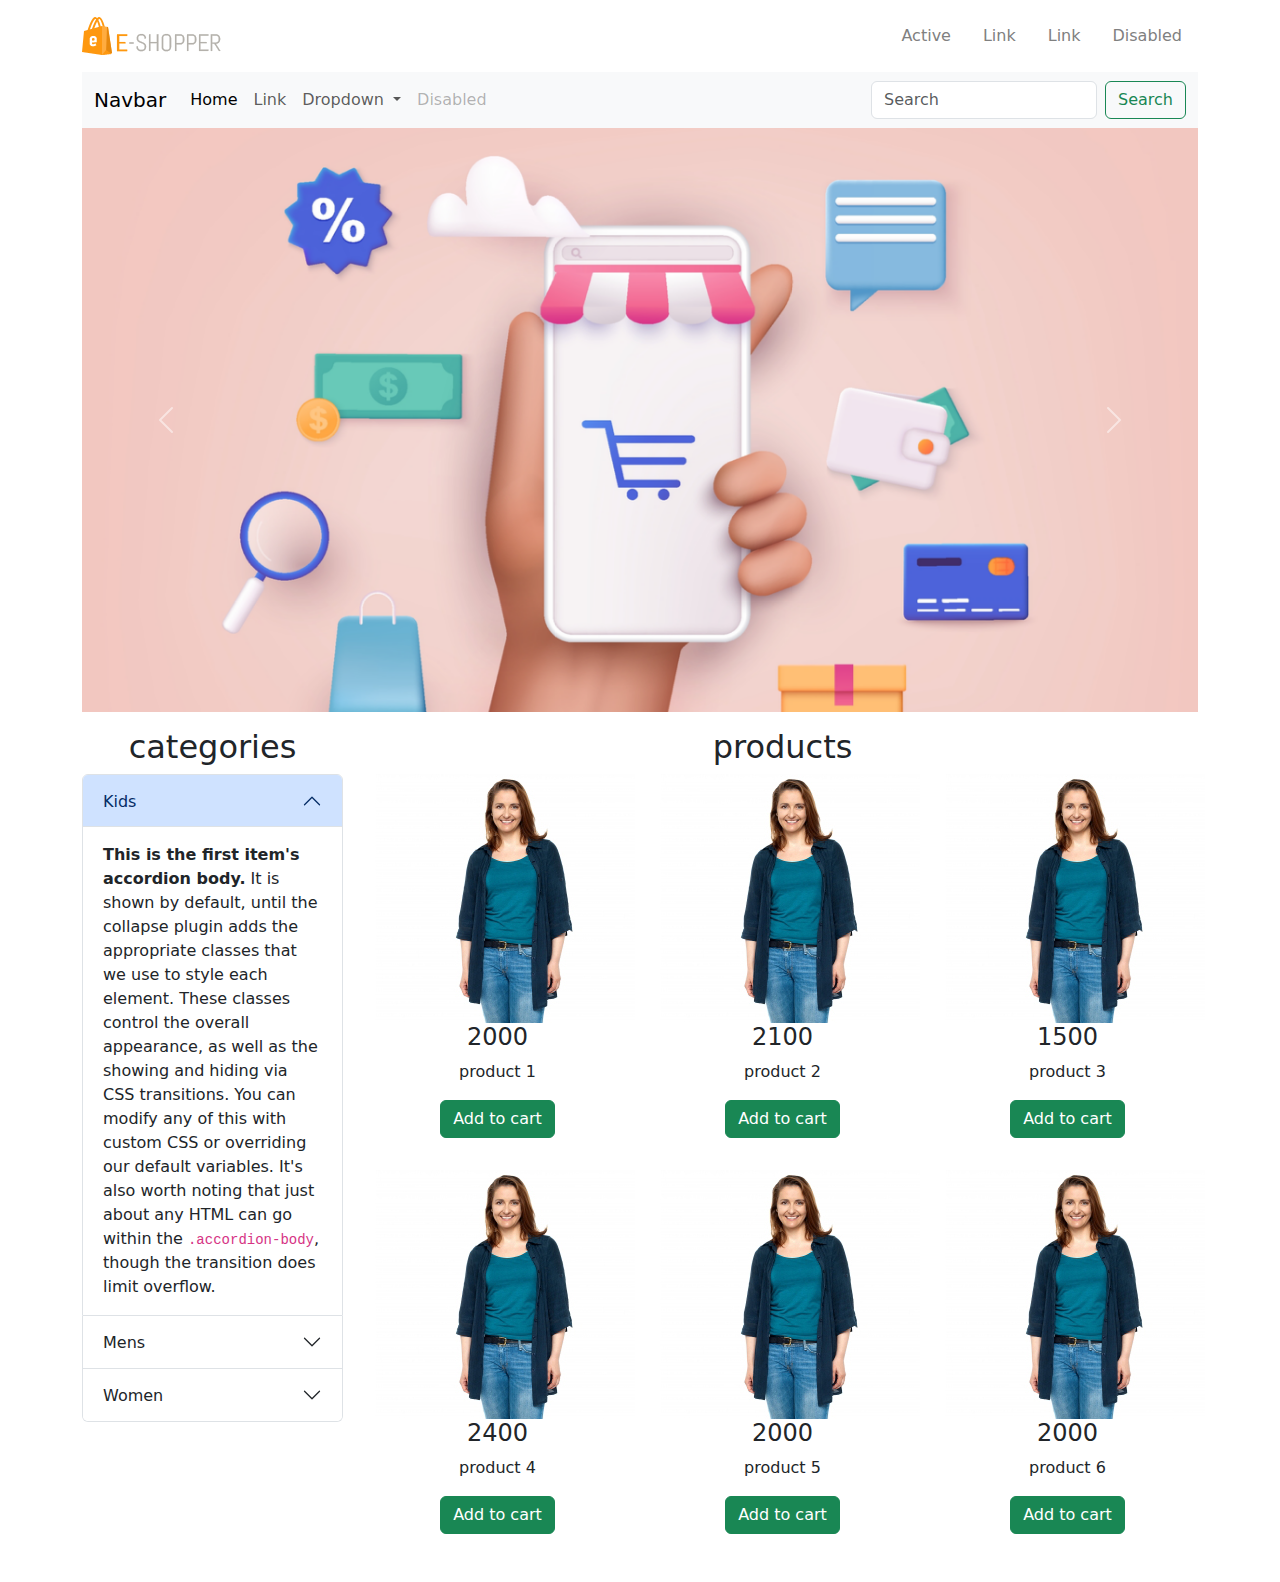
<file: layout/index.html>
<!doctype html>
<html lang="en">
  <head>
    <meta charset="utf-8">
    <meta name="viewport" content="width=device-width, initial-scale=1">
    <title>Bootstrap demo</title>
    <link href="https://cdn.jsdelivr.net/npm/bootstrap@5.3.3/dist/css/bootstrap.min.css" rel="stylesheet" integrity="sha384-QWTKZyjpPEjISv5WaRU9OFeRpok6YctnYmDr5pNlyT2bRjXh0JMhjY6hW+ALEwIH" crossorigin="anonymous">
    <link rel="stylesheet" href="style.css">
  </head>
  <body>
    <header class="container pt-3 pb-3">
        <div class="row">
            <div class="col-xl-3 logo-section">
                <img src="./images/logo.png" alt="Logo">
            </div>
            <div class="col-xl-9 ">
                <ul class="nav justify-content-end top-menu">
                    <li class="nav-item">
                      <a class="nav-link active" aria-current="page" href="#">Active</a>
                    </li>
                    <li class="nav-item">
                      <a class="nav-link" href="#">Link</a>
                    </li>
                    <li class="nav-item">
                      <a class="nav-link" href="#">Link</a>
                    </li>
                    <li class="nav-item">
                      <a class="nav-link disabled" aria-disabled="true">Disabled</a>
                    </li>
                  </ul>
            </div>
        </div>
    </header>
    <div class="container">
    <nav class="navbar navbar-expand-lg bg-body-tertiary">
        <div class="container-fluid">
          <a class="navbar-brand" href="#">Navbar</a>
          <button class="navbar-toggler" type="button" data-bs-toggle="collapse" data-bs-target="#navbarSupportedContent" aria-controls="navbarSupportedContent" aria-expanded="false" aria-label="Toggle navigation">
            <span class="navbar-toggler-icon"></span>
          </button>
          <div class="collapse navbar-collapse" id="navbarSupportedContent">
            <ul class="navbar-nav me-auto mb-2 mb-lg-0">
              <li class="nav-item">
                <a class="nav-link active" aria-current="page" href="#">Home</a>
              </li>
              <li class="nav-item">
                <a class="nav-link" href="#">Link</a>
              </li>
              <li class="nav-item dropdown">
                <a class="nav-link dropdown-toggle" href="#" role="button" data-bs-toggle="dropdown" aria-expanded="false">
                  Dropdown
                </a>
                <ul class="dropdown-menu">
                  <li><a class="dropdown-item" href="#">Action</a></li>
                  <li><a class="dropdown-item" href="#">Another action</a></li>
                  <li><hr class="dropdown-divider"></li>
                  <li><a class="dropdown-item" href="#">Something else here</a></li>
                </ul>
              </li>
              <li class="nav-item">
                <a class="nav-link disabled" aria-disabled="true">Disabled</a>
              </li>
            </ul>
            <form class="d-flex" role="search">
              <input class="form-control me-2" type="search" placeholder="Search" aria-label="Search">
              <button class="btn btn-outline-success" type="submit">Search</button>
            </form>
          </div>
        </div>
      </nav>

      <!-- carousel -->
      <div id="carouselExample" class="carousel slide">
        <div class="carousel-inner">
          <div class="carousel-item active">
            <img src="./Ecommerce-social.png" class="d-block w-100" alt="...">
          </div>
          <div class="carousel-item">
            <img src="./online-shopping-on-website-e-commerce-or-mobile-phone-applications-and-digital-marketing-hand-holding-smartphone-for-shopping-on-mobile-phone-flat-design-concept-vector.jpg" class="d-block w-100" alt="...">
          </div>
          <div class="carousel-item">
            <img src="./vector-shopping-online-banner.jpg" class="d-block w-100" alt="...">
          </div>
        </div>
        <button class="carousel-control-prev" type="button" data-bs-target="#carouselExample" data-bs-slide="prev">
          <span class="carousel-control-prev-icon" aria-hidden="true"></span>
          <span class="visually-hidden">Previous</span>
        </button>
        <button class="carousel-control-next" type="button" data-bs-target="#carouselExample" data-bs-slide="next">
          <span class="carousel-control-next-icon" aria-hidden="true"></span>
          <span class="visually-hidden">Next</span>
        </button>
      </div>
    </div>

    <div class="container pt-3 pb-3">
        <div class="row">
            <aside class="col-xl-3">
                <h2 class="text-center">categories</h2>
                <div class="accordion" id="accordionExample">
  <div class="accordion-item">
    <h2 class="accordion-header">
      <button class="accordion-button" type="button" data-bs-toggle="collapse" data-bs-target="#collapseOne" aria-expanded="true" aria-controls="collapseOne">
        Kids
      </button>
    </h2>
    <div id="collapseOne" class="accordion-collapse collapse show" data-bs-parent="#accordionExample">
      <div class="accordion-body">
        <strong>This is the first item's accordion body.</strong> It is shown by default, until the collapse plugin adds the appropriate classes that we use to style each element. These classes control the overall appearance, as well as the showing and hiding via CSS transitions. You can modify any of this with custom CSS or overriding our default variables. It's also worth noting that just about any HTML can go within the <code>.accordion-body</code>, though the transition does limit overflow.
      </div>
    </div>
  </div>
  <div class="accordion-item">
    <h2 class="accordion-header">
      <button class="accordion-button collapsed" type="button" data-bs-toggle="collapse" data-bs-target="#collapseTwo" aria-expanded="false" aria-controls="collapseTwo">
        Mens
      </button>
    </h2>
    <div id="collapseTwo" class="accordion-collapse collapse" data-bs-parent="#accordionExample">
      <div class="accordion-body">
        <strong>This is the second item's accordion body.</strong> It is hidden by default, until the collapse plugin adds the appropriate classes that we use to style each element. These classes control the overall appearance, as well as the showing and hiding via CSS transitions. You can modify any of this with custom CSS or overriding our default variables. It's also worth noting that just about any HTML can go within the <code>.accordion-body</code>, though the transition does limit overflow.
      </div>
    </div>
  </div>
  <div class="accordion-item">
    <h2 class="accordion-header">
      <button class="accordion-button collapsed" type="button" data-bs-toggle="collapse" data-bs-target="#collapseThree" aria-expanded="false" aria-controls="collapseThree">
        Women
      </button>
    </h2>
    <div id="collapseThree" class="accordion-collapse collapse" data-bs-parent="#accordionExample">
      <div class="accordion-body">
        <strong>This is the third item's accordion body.</strong> It is hidden by default, until the collapse plugin adds the appropriate classes that we use to style each element. These classes control the overall appearance, as well as the showing and hiding via CSS transitions. You can modify any of this with custom CSS or overriding our default variables. It's also worth noting that just about any HTML can go within the <code>.accordion-body</code>, though the transition does limit overflow.
      </div>
    </div>
  </div>
</div>
            </aside> 
            <div class="col-xl-9">
                <h2 class="text-center"> products</h2>
                <div class="row">
                    <figure class="col-xl-4 col-6 text-center"> 
                        <img src="./images/product1.jpg " src="" alt="">
                        <h4>2000</h4>
                        <p>product 1</p>
                        <p> <button type="button" class="btn btn-success">Add to cart</button></p>
                    </figure>
                    <figure class="col-xl-4 col-6 text-center"> 
                        <img src="./images/product1.jpg " src="" alt="">
                        <h4>2100</h4>
                        <p>product 2</p>
                        <p> <button type="button" class="btn btn-success">Add to cart</button></p>
                    </figure>
                    <figure class="col-xl-4 col-6 text-center"> 
                        <img src="./images/product1.jpg " src="" alt="">
                        <h4>1500</h4>
                        <p>product 3</p>
                        <p> <button type="button" class="btn btn-success">Add to cart</button></p>
                    </figure>
                    <figure class="col-xl-4 col-6 text-center"> 
                        <img src="./images/product1.jpg " src="" alt="">
                        <h4>2400</h4>
                        <p>product 4</p>
                        <p> <button type="button" class="btn btn-success">Add to cart</button></p>
                    </figure>
                    <figure class="col-xl-4 col-6 text-center"> 
                        <img src="./images/product1.jpg " src="" alt="">
                        <h4>2000</h4>
                        <p>product 5</p>
                        <p> <button type="button" class="btn btn-success">Add to cart</button></p>
                    </figure>
                    <figure class="col-xl-4 col-6 text-center"> 
                        <img src="./images/product1.jpg " src="" alt="">
                        <h4>2000</h4>
                        <p>product 6</p>
                        <p> <button type="button" class="btn btn-success">Add to cart</button></p>
                    </figure>
                </div>

            </div>

        </div>
    </div>

    <script src="https://cdn.jsdelivr.net/npm/bootstrap@5.3.3/dist/js/bootstrap.bundle.min.js" integrity="sha384-YvpcrYf0tY3lHB60NNkmXc5s9fDVZLESaAA55NDzOxhy9GkcIdslK1eN7N6jIeHz" crossorigin="anonymous"></script>
  </body>
</html>
</file>
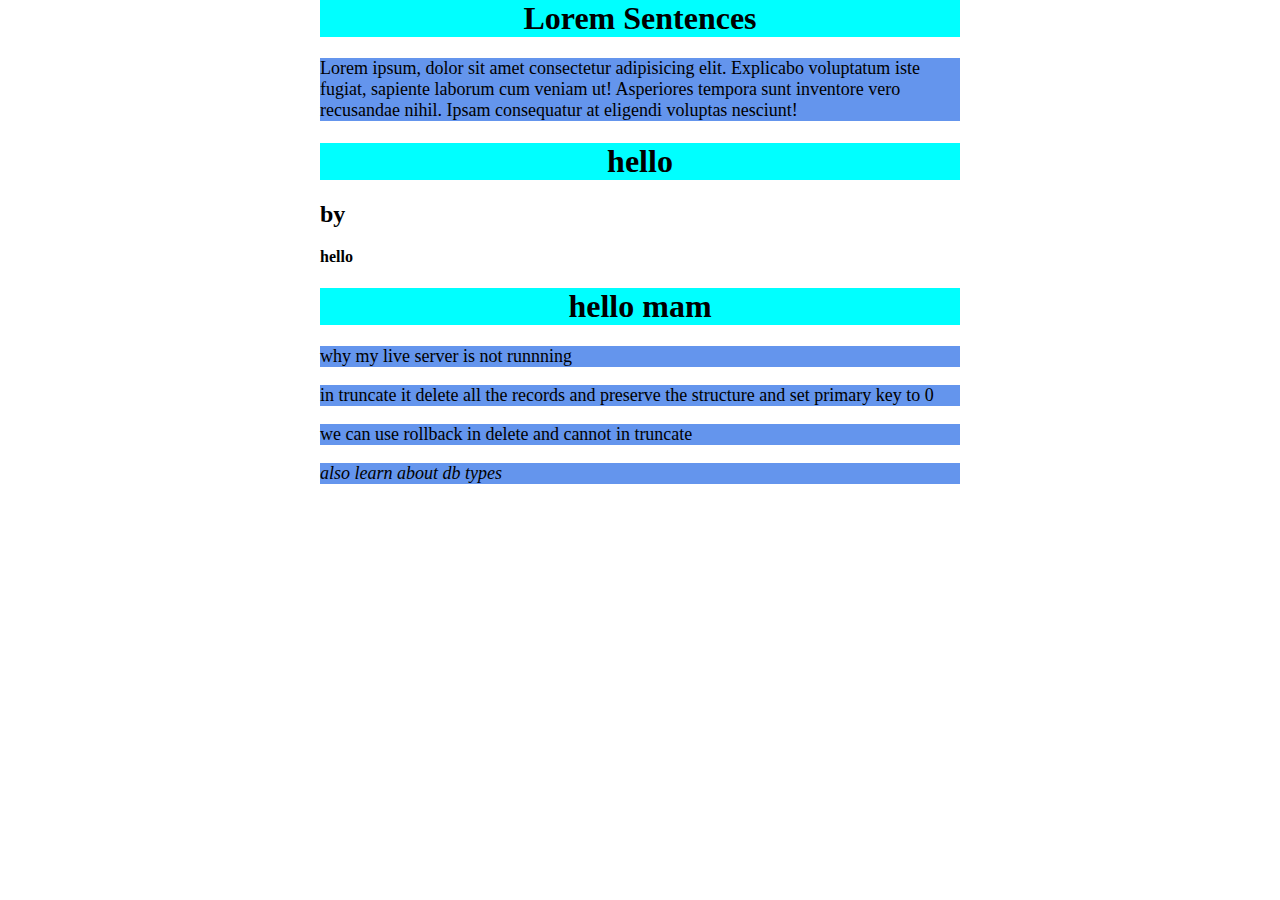
<file: 1.html>
<body >
    

    <h1>Lorem Sentences</h1>
    
    <p>Lorem ipsum, dolor sit amet consectetur adipisicing elit. Explicabo voluptatum iste fugiat, sapiente laborum cum veniam ut! Asperiores tempora sunt inventore vero recusandae nihil. Ipsam consequatur at eligendi voluptas nesciunt!</p>
    
    <style>
        body{
            width: 50%;
            margin: auto;
        }
        h1{
        background-color: cyan;
        text-align: center;
    }
    
    p{
        font-size: large; 
        background-color: cornflowerblue;
    }
</style>

<h1>hello</h1>

<h2>by</h2>

<b>hello</b>

<h1>hello mam</h1>

<p>why my live server is not runnning </p>
<p>in truncate it delete all the records and preserve the structure and set primary key to 0</p>
<p>we can use rollback in delete and cannot in truncate</p>
<p><em>also learn about db types</em> </p>
</body>
</file>
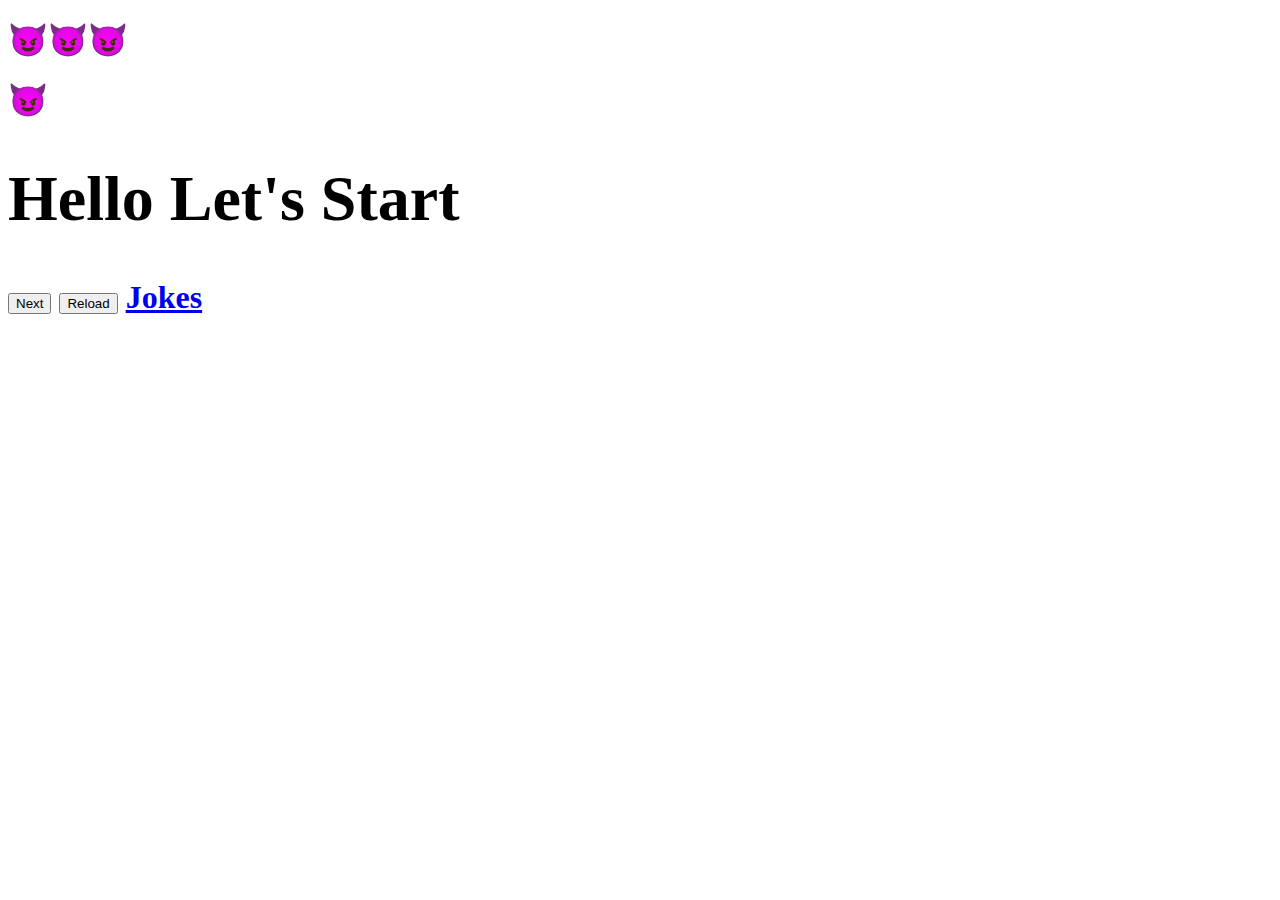
<file: adultjokes.html>
<!doctype html>
<html lang="en">
    <head>
        <meta charset="utf-8">
        <meta name="viewport" content="width=device-width, initial-scale=1">
        <link href="https://cdn.jsdelivr.net/npm/bootstrap@5.0.0-beta2/dist/css/bootstrap.min.css" rel="stylesheet" integrity="sha384-BmbxuPwQa2lc/FVzBcNJ7UAyJxM6wuqIj61tLrc4wSX0szH/Ev+nYRRuWlolflfl" crossorigin="anonymous">
        <title>Bootstrap 5!</title>
    </head>
    <body>
        <h1 class="text-center my-5 text-danger">😈😈😈<h1>
        <div class="container my-5 text-center bg-dark ">
            <div class="text-warning p-5">
                😈<h1 class="my-3" id="jokes">Hello Let's Start</h1>
            </div>
            <button onclick="nextjoke()" class="btn btn-warning" >Next</button>
            <button onclick="reload()" class="btn btn-primary" >Reload</button>
            <a href="jokes.html" class="btn btn-primary text-decoration-none float-end text-light">Jokes</a>
            <br><br>
        </div>
        <script src="adultjokes.js"></script>
    </body>
</html>
</file>
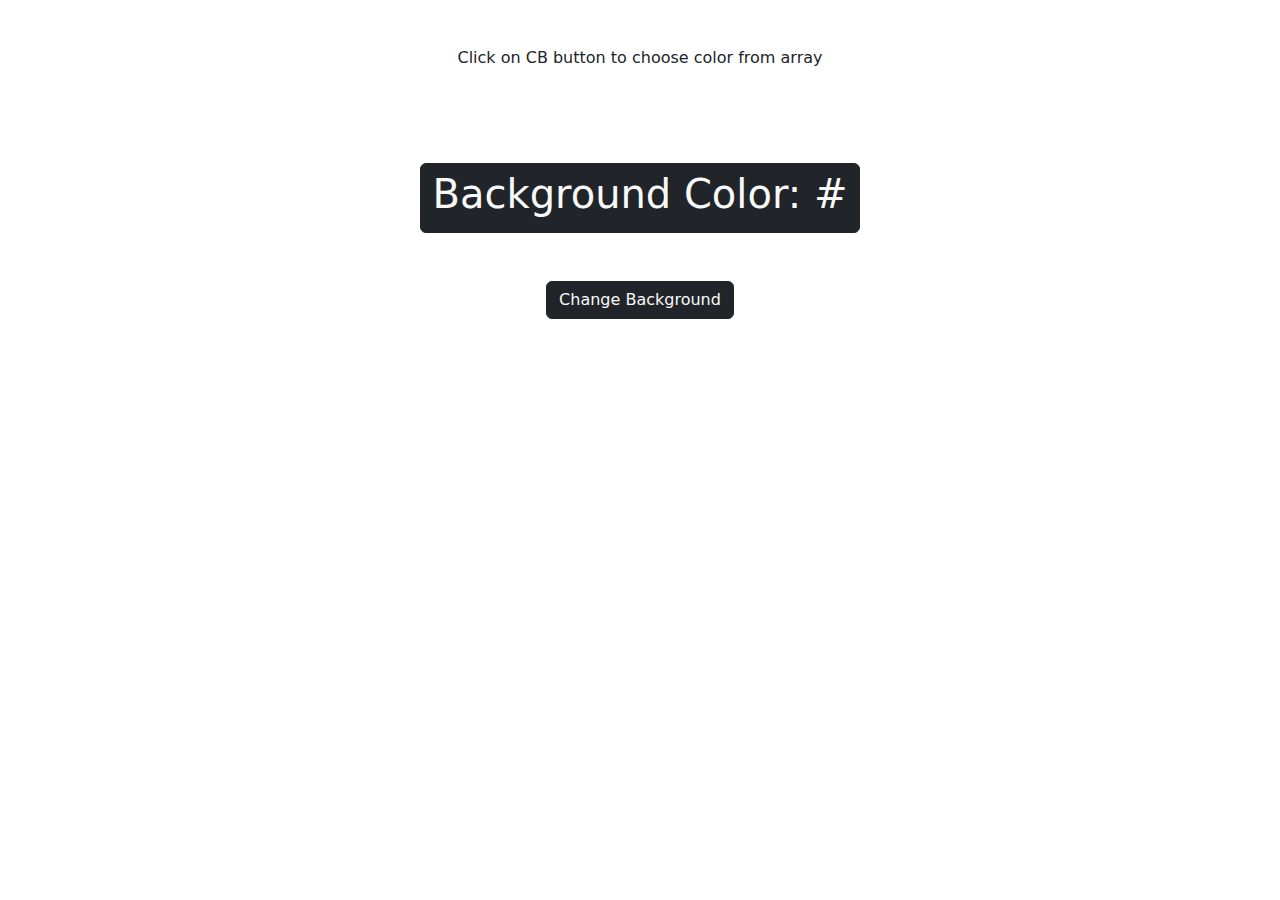
<file: Colorflipper.html>
<!doctype html>
<html lang="en">
    <head>
        <meta charset="utf-8">
        <meta name="viewport" content="width=device-width, initial-scale=1">
        <title>Color Flipper</title>
        <link rel="stylesheet" href="./bootstrap.css">
    </head>
   
    <body>
        <div class="container mt-5 text-center">
            <h6>Click on CB button to choose color from array</h6>
            <div class="container mt-5">
                <div class="text-center mt-5 text-light btn btn-dark">
                    <h1>Background Color: <span id="colorname">#</span></h1>
                </div>                
            </div>
            <div class="container mt-5">
                <button class="btn btn-dark text-light" id="button" onclick="button()">Change Background</button>
            </div>
        </div>
        <!-- <script src="https://cdn.jsdelivr.net/npm/bootstrap@5.0.0-beta2/dist/js/bootstrap.bundle.min.js" integrity="sha384-b5kHyXgcpbZJO/tY9Ul7kGkf1S0CWuKcCD38l8YkeH8z8QjE0GmW1gYU5S9FOnJ0" crossorigin="anonymous"></script> -->
        <script src="Colorflipper.js"></script>
    </body>
</html>
</file>
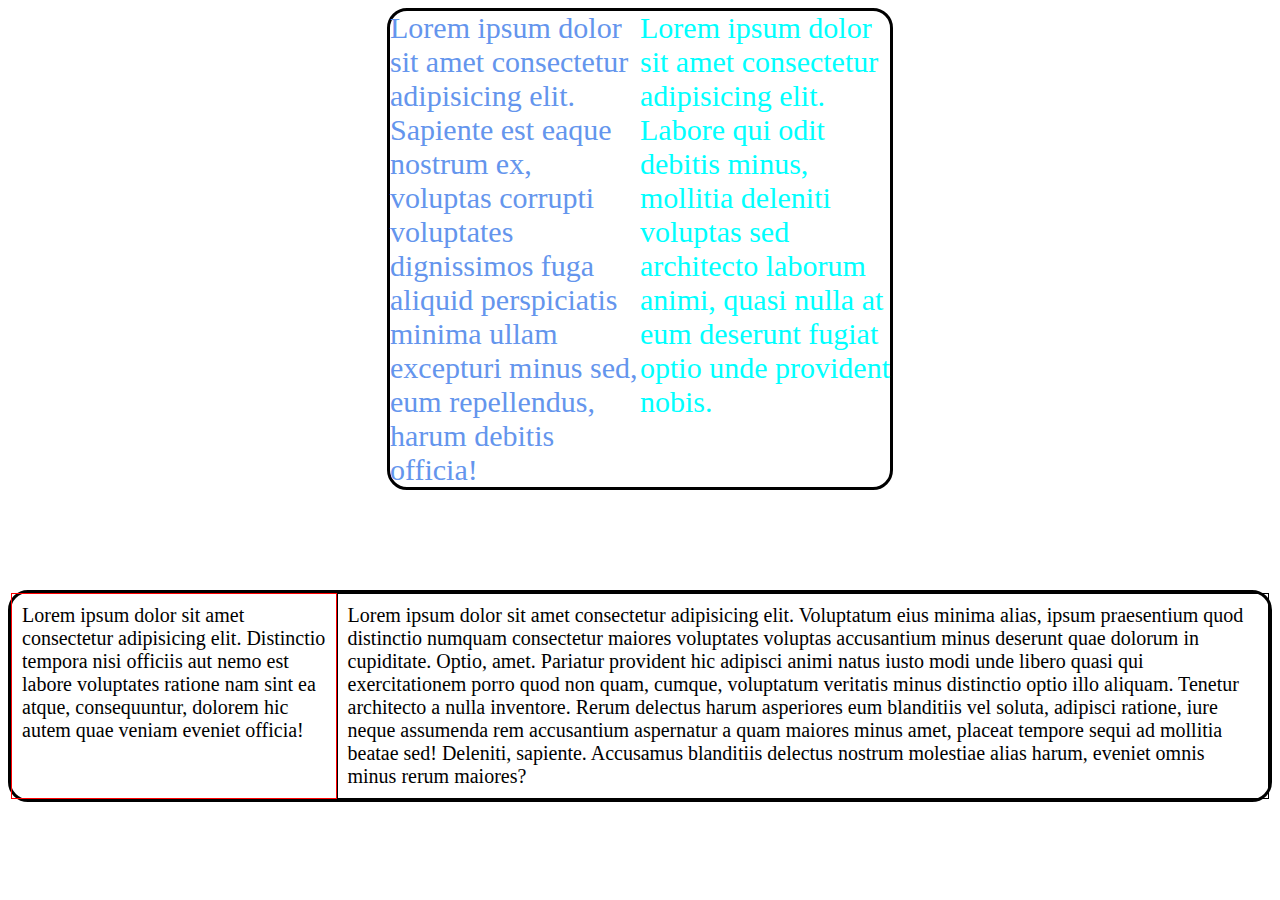
<file: grid.html>
<!DOCTYPE html>
<html lang="en">
<head>
    <meta charset="UTF-8">
    <meta name="viewport" content="width=device-width, initial-scale=1.0">
    <title>Document</title>
</head>
<style>
    .container{
        border: solid;
        width: 500px;
        margin: auto;
        display: flex;
        border-radius: 20px;
        }
    .col-6{
        width: 50%;
        font-size: 30px;
    }

    .container2{
        
        border: solid;
        margin-top: 100px;
        display: flex;
        border-radius: 20px;
    }
    .col-4{
        border: 1px solid red;
        width: 25%;
        font-size: 20px;
        padding: 10px;
    }
    .col-8{
        border: 1px solid #000;
        width: 75%;
        font-size: 20px;;
        padding: 10px;
    }
    
</style>
<body>
    <!-- how to create grid in css -->
     <div class="container" style="border-color: ;">
        <div class="col-6" style="color: cornflowerblue;">
            Lorem ipsum dolor sit amet consectetur adipisicing elit. Sapiente est eaque nostrum ex, voluptas corrupti voluptates dignissimos fuga aliquid perspiciatis minima ullam excepturi minus sed, eum repellendus, harum debitis officia!
        </div>
        <div class="col-6" style="color: cyan;">
            Lorem ipsum dolor sit amet consectetur adipisicing elit. Labore qui odit debitis minus, mollitia deleniti voluptas sed architecto laborum animi, quasi nulla at eum deserunt fugiat optio unde provident nobis.
        </div>
     </div>


     <div class="container2">
        <div class="col-4">
            Lorem ipsum dolor sit amet consectetur adipisicing elit. Distinctio tempora nisi officiis aut nemo est labore voluptates ratione nam sint ea atque, consequuntur, dolorem hic autem quae veniam eveniet officia!
        </div>
        <div class="col-8">
            Lorem ipsum dolor sit amet consectetur adipisicing elit. Voluptatum eius minima alias, ipsum praesentium quod distinctio numquam consectetur maiores voluptates voluptas accusantium minus deserunt quae dolorum in cupiditate. Optio, amet.
            Pariatur provident hic adipisci animi natus iusto modi unde libero quasi qui exercitationem porro quod non quam, cumque, voluptatum veritatis minus distinctio optio illo aliquam. Tenetur architecto a nulla inventore.
            Rerum delectus harum asperiores eum blanditiis vel soluta, adipisci ratione, iure neque assumenda rem accusantium aspernatur a quam maiores minus amet, placeat tempore sequi ad mollitia beatae sed! Deleniti, sapiente.
            Accusamus blanditiis delectus nostrum molestiae alias harum, eveniet omnis minus rerum maiores? 
        </div>
     </div>
</body>
</html>
</file>
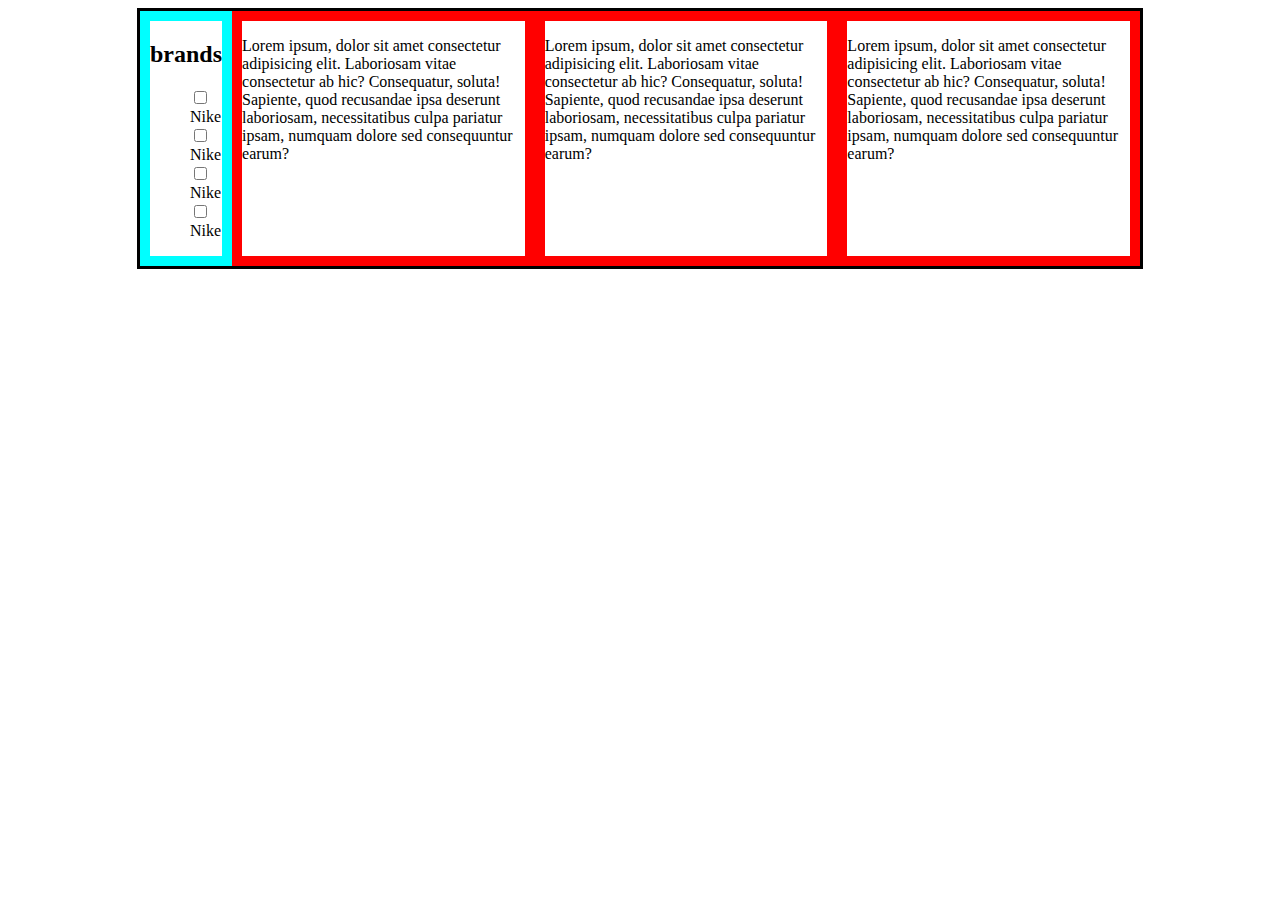
<file: gridnew.html>
<!DOCTYPE html>
<html lang="en">
<head>
    <meta charset="UTF-8">
    <meta name="viewport" content="width=device-width, initial-scale=1.0">
    <title>Document</title>
</head>
<link rel="stylesheet" href="./grid.css">
<body>
    <div class="container">
            <section class="brands">
                <h2 class="text-center text-uppercase">
                    brands
                </h2>
                <ul class="border" style="list-style: none;">
                    <li><input type="checkbox" name="" id="">Nike</li>
                    <li><input type="checkbox" name="" id="">Nike</li>
                    <li><input type="checkbox" name="" id="">Nike</li>
                    <li><input type="checkbox" name="" id="">Nike</li>
                </ul>
            </section>
            <section class="col-8">
                <div class="col-3">
                    <p>Lorem ipsum, dolor sit amet consectetur adipisicing elit. Laboriosam vitae consectetur ab hic? Consequatur, soluta! Sapiente, quod recusandae ipsa deserunt laboriosam, necessitatibus culpa pariatur ipsam, numquam dolore sed consequuntur earum?</p>
                </div>
                <div class="col-3">
                    <p>Lorem ipsum, dolor sit amet consectetur adipisicing elit. Laboriosam vitae consectetur ab hic? Consequatur, soluta! Sapiente, quod recusandae ipsa deserunt laboriosam, necessitatibus culpa pariatur ipsam, numquam dolore sed consequuntur earum?</p>
                </div>
                <div class="col-3">
                    <p>Lorem ipsum, dolor sit amet consectetur adipisicing elit. Laboriosam vitae consectetur ab hic? Consequatur, soluta! Sapiente, quod recusandae ipsa deserunt laboriosam, necessitatibus culpa pariatur ipsam, numquam dolore sed consequuntur earum?</p>
                </div>
            </section>
    </div>
</body>
</html>
</file>
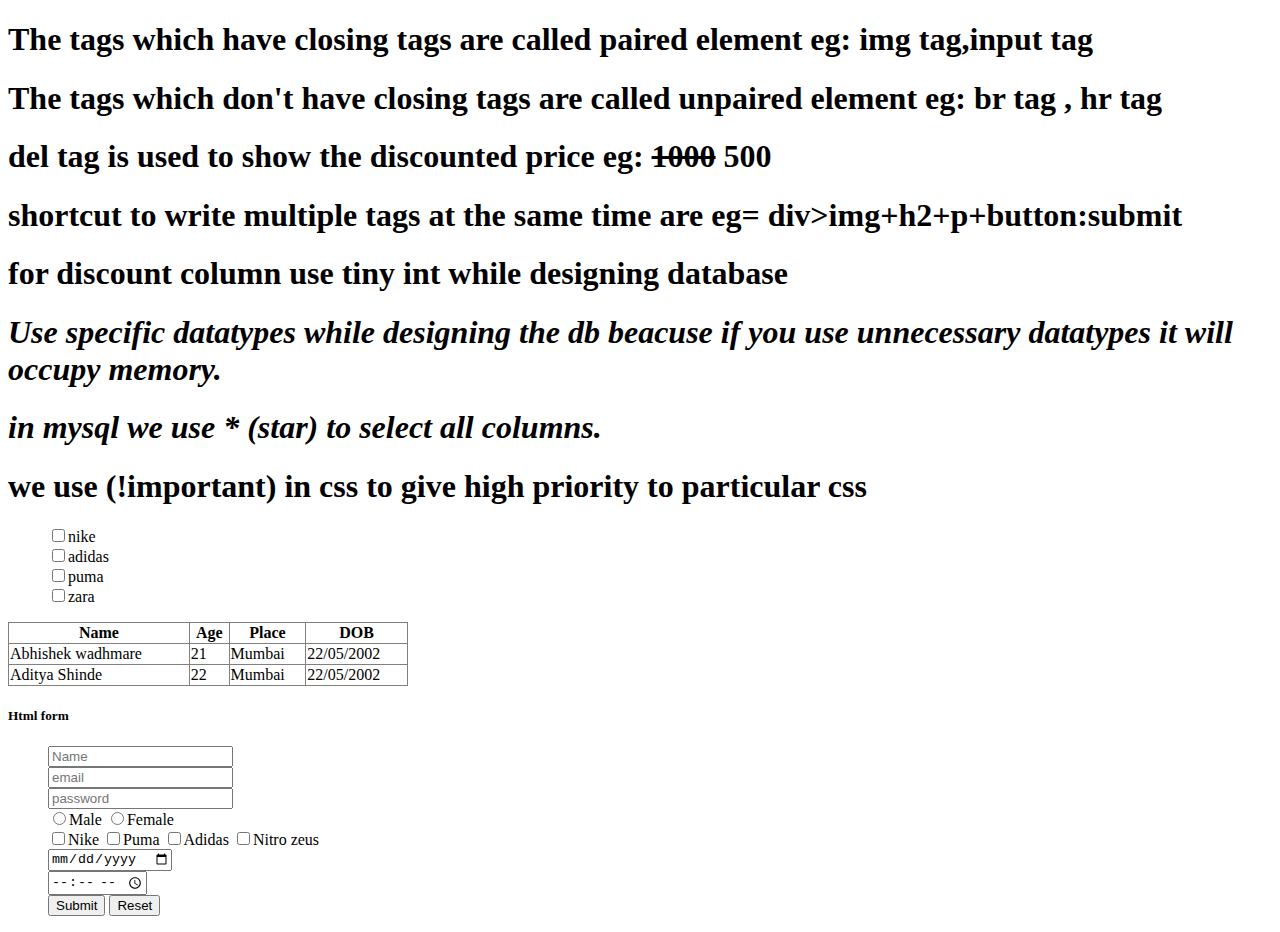
<file: image.html>
<!DOCTYPE html>
<html lang="en">
<head>
    <meta charset="UTF-8">
    <meta name="viewport" content="width=device-width, initial-scale=1.0">
    <title>Document</title>
</head>
<style>
    table{
        border-collapse: collapse; 
    }
</style>
<body>
    <h1>The tags which have closing tags are called paired element
        eg: img tag,input tag
    </h1>
    <h1>The tags which don't have closing tags are called unpaired element
        eg: br tag , hr tag
    </h1>

    <h1>del tag is used to show the discounted price
       eg: <del>1000</del> 500
    </h1>

    <h1>shortcut to write multiple tags at the same time are
        eg= div>img+h2+p+button:submit
    </h1>

    <h1>for discount column use tiny int while designing database</h1>

    <h1><em>Use specific datatypes while designing the db beacuse if you use unnecessary datatypes it will occupy memory.</em></h1>

    <i><h1>in mysql we use * (star) to select all columns.</h1></i>

    <h1>we use (!important) in css to give high priority to particular css</h1>

    <!-- ordered list  -->
     <ol style="list-style: none;">
        <li><input type="checkbox">nike</li>
        <li><input type="checkbox">adidas</li>
        <li><input type="checkbox">puma</li>
        <li><input type="checkbox">zara</li>
     </ol>

     <!-- //table tag -->
      <table border="1" width="400">
        <thead>
            <tr>
                <th>Name</th>
                <th>Age</th>
                <th>Place</th>
                <th>DOB</th>
            </td>
        </thead>
        <tbody>
            <tr>
                <td>Abhishek wadhmare</td>
                <td>21</td>
                <td>Mumbai</td>
                <td>22/05/2002</td>
            </tr>
            <tr>
                <td>Aditya Shinde</td>
                <td>22</td>
                <td>Mumbai</td>
                <td>22/05/2002</td>
            </tr>
        </tbody>
      </table>

      <div>
        <form action="" method="get">
            <h5>Html form</h5>
            <ol  style="list-style: none;"><li>
                <input type="Name" name="" id="" required placeholder="Name">
            </li>
            <li>
                <input type="email" name="" id="" required placeholder="email">
            </li>
            <li>
                
                <input type="password" name="" id="" required placeholder="password">
            </li>

            <li>

                <input type="radio" name="gender" required>Male
                <input type="radio" name="gender" required>Female
            </li>

            <li>
                <input type="checkbox" name="" id="">Nike
                <input type="checkbox" name="" id="">Puma
                <input type="checkbox" name="" id="">Adidas
                <input type="checkbox" name="" id="">Nitro zeus
            </li>
            <li>
                <input type="date" name="" id="">
            </li>
            <li>
                <input type="time">
            </li>

            <li>
                <button type="submit" value="submit">Submit</button>
                <button type="reset" value="">Reset</button>
            </li>
            </ol>
        </form>
      </div>
</body>
</html>
</file>
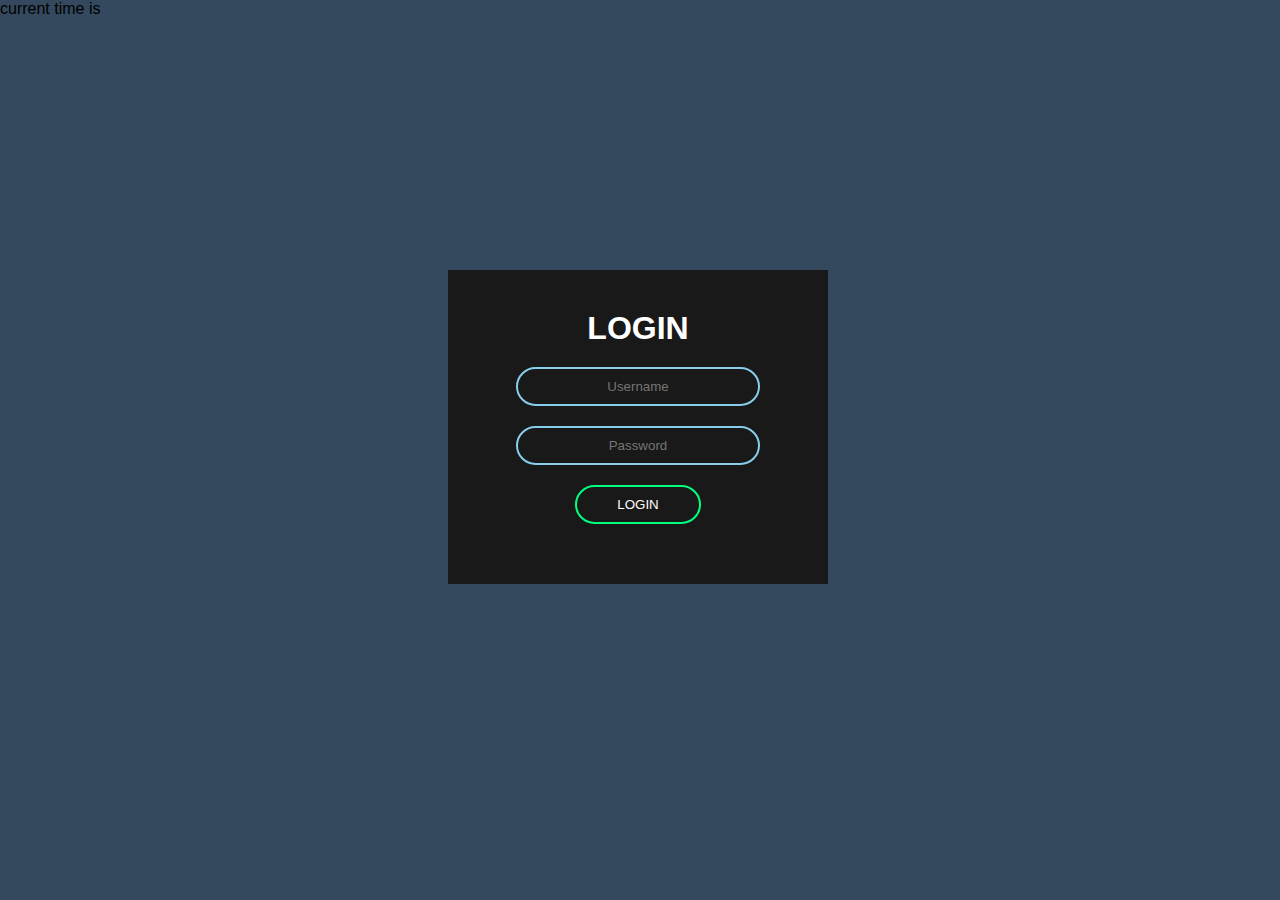
<file: login form project.html>
<!DOCTYPE html>
<html lang="en">
<head>
    <meta charset="UTF-8">
    <meta name="viewport" content="width=device-width, initial-scale=1.0">
    <title>login form project</title>
    <link rel="stylesheet" href="login form project.css">
</head>
<body>
    <form class="box" action="login form project.html" method="post">

        <h1>login</h1>
        <input type="text" placeholder="Username">   
        <input type="password" name="" id="" placeholder="Password">
        <input type="submit" value="login">
    </form>
    <div class="time">
        current time is  <span id="time"></span>
    </div>

    <script>
        setInterval(updateTime,1000)

        function updateTime(){
            time.innerHTML = new Date();
        }
        
    </script>
</body>
</html>
</file>
<file: layout/style.css>
header a{
    color :gray !important;
}

header a:hover{
    color: rgb(245, 175, 45) !important;
}
@media only screen and (max-width : 575px){
    .logo-section{
        text-align: center !important;
    }

    .top-menu{
        justify-content:center !important;
        padding-top: 8px; 
        
    }
}
</file>
<file: grid.css>
*{
    font-size:
}
.container{
    margin:auto;
    border:solid;
    display:flex;
    width:1000px;
    list-style:none;
}
.brands{
    width:25%;
    border:10px solid cyan;
}
.col-8{
    display:flex;
}
.col-3{
    width:33.333%;
    border:10px solid red;
}
</file>
<file: login form project.css>
body{
    margin: 0;
    padding: 0;
    font-family: sans-serif;
    background: #34495e;
}
.box{
    color: white;
    width: 300px;
    padding: 40px;
    position: absolute;
    top: 30%;
    left: 35%;
    transform: translate(-50% -50%);
    background: #191919;
    text-align: center;
}
.box h1{
    color:white;
    display: block;
    margin: auto;
    text-transform: uppercase;
}
.box input[type = "text"],.box input[type = "password"]{
border: 0;
padding: 10px 20px;
background: none;
display: block;
margin: 20px auto;
text-align: center;
color: white;
outline: none;
border: 2px solid skyblue;
border-radius: 30px;
width: 200px;
transition: 0.50s;
}
.box input[type = "text"]:focus,.box input[type = "password"]:focus{
   width: 252px;
   border-color: springgreen;

    }
.box input[type = "submit"]{
    border: 0;
padding: 10px 40px;
background: none;
display: block;
margin: 20px auto;
text-align: center;
color: white;
outline: none;
border: 2px solid springgreen;
border-radius: 30px;
transition: 0.50s;
cursor: pointer;
text-transform: uppercase;
}

.box input[type = "submit"]:hover{
    background: springgreen;
}
</file>
